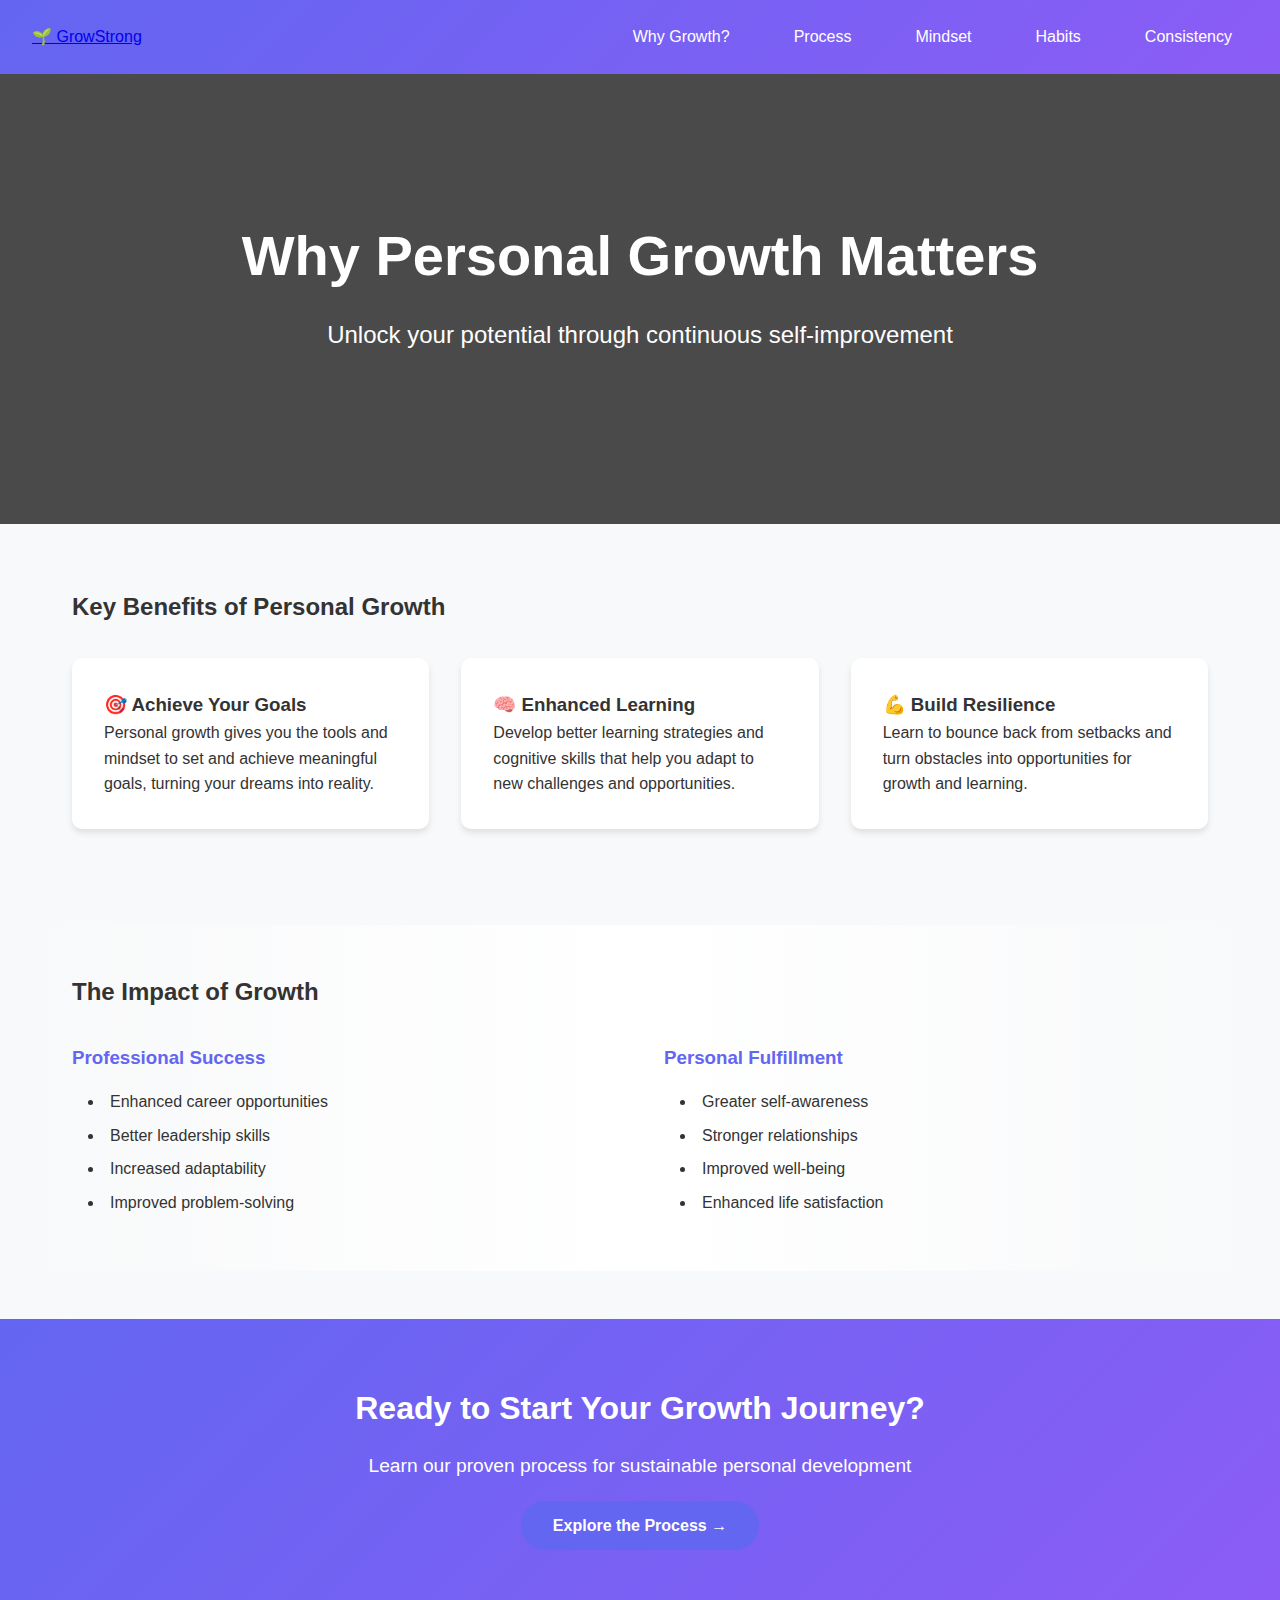
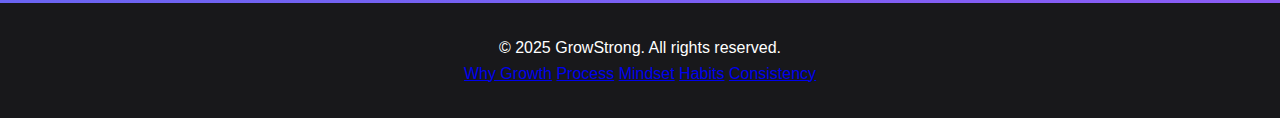
<file: why-growth.html>
<!DOCTYPE html>
<html lang="en">
<head>
    <meta charset="UTF-8">
    <meta name="viewport" content="width=device-width, initial-scale=1.0">
    <meta name="description" content="Discover why personal growth is essential for success and fulfillment. Learn the benefits of continuous self-improvement with GrowStrong.">
    <meta name="keywords" content="personal growth, self-improvement, development, success mindset">
    
    <!-- Open Graph / Social Media -->
    <meta property="og:title" content="Why Growth Matters | GrowStrong">
    <meta property="og:description" content="Discover why personal growth is essential for success and fulfillment. Learn the benefits of continuous self-improvement.">
    <meta property="og:type" content="article">
    <meta property="og:image" content="assets/images/favicon-192.png">
    
    <title>Why Growth Matters | GrowStrong</title>
    
    <!-- Preload Critical Assets -->
    <link rel="preload" href="style.css" as="style">
    <link rel="stylesheet" href="style.css">
    <link rel="icon" type="image/png" href="assets/images/favicon.png">
    <link rel="icon" sizes="192x192" href="assets/images/favicon-192.png">
    <link rel="apple-touch-icon" href="assets/images/favicon-apple.png">
</head>
<body>
    <a href="#main-content" class="skip-to-main">Skip to main content</a>
    
    <nav class="navbar">
        <a href="index.html" class="brand">🌱 GrowStrong</a>
        <div class="nav-links">
            <a href="why-growth.html" class="nav-link" aria-current="page">Why Growth?</a>
            <a href="growth-process.html" class="nav-link">Process</a>
            <a href="mindset.html" class="nav-link">Mindset</a>
            <a href="habits.html" class="nav-link">Habits</a>
            <a href="consistency.html" class="nav-link">Consistency</a>
        </div>
    </nav>

    <main id="main-content">
        <section class="hero content-hero" aria-labelledby="page-title">
            <h1 id="page-title">Why Personal Growth Matters</h1>
            <p class="hero-text">Unlock your potential through continuous self-improvement</p>
        </section>

        <section class="content-section" aria-labelledby="benefits-title">
            <h2 id="benefits-title">Key Benefits of Personal Growth</h2>
            <div class="content-grid">
                <div class="content-card">
                    <h3>🎯 Achieve Your Goals</h3>
                    <p>Personal growth gives you the tools and mindset to set and achieve meaningful goals, turning your dreams into reality.</p>
                </div>
                <div class="content-card">
                    <h3>🧠 Enhanced Learning</h3>
                    <p>Develop better learning strategies and cognitive skills that help you adapt to new challenges and opportunities.</p>
                </div>
                <div class="content-card">
                    <h3>💪 Build Resilience</h3>
                    <p>Learn to bounce back from setbacks and turn obstacles into opportunities for growth and learning.</p>
                </div>
            </div>
        </section>

        <section class="content-section highlight-section" aria-labelledby="impact-title">
            <h2 id="impact-title">The Impact of Growth</h2>
            <div class="content-columns">
                <div class="content-column">
                    <h3>Professional Success</h3>
                    <ul>
                        <li>Enhanced career opportunities</li>
                        <li>Better leadership skills</li>
                        <li>Increased adaptability</li>
                        <li>Improved problem-solving</li>
                    </ul>
                </div>
                <div class="content-column">
                    <h3>Personal Fulfillment</h3>
                    <ul>
                        <li>Greater self-awareness</li>
                        <li>Stronger relationships</li>
                        <li>Improved well-being</li>
                        <li>Enhanced life satisfaction</li>
                    </ul>
                </div>
            </div>
        </section>

        <section class="cta-section">
            <h2>Ready to Start Your Growth Journey?</h2>
            <p>Learn our proven process for sustainable personal development</p>
            <a href="growth-process.html" class="cta-button">Explore the Process →</a>
        </section>
    </main>

    <footer>
        <p>&copy; 2025 GrowStrong. All rights reserved.</p>
        <nav class="footer-links" aria-label="Footer navigation">
            <a href="why-growth.html">Why Growth</a>
            <a href="growth-process.html">Process</a>
            <a href="mindset.html">Mindset</a>
            <a href="habits.html">Habits</a>
            <a href="consistency.html">Consistency</a>
        </nav>
    </footer>
</body>
</html>
</file>
<file: style.css>
/* Basic Reset */
* {
    margin: 0;
    padding: 0;
    box-sizing: border-box;
    font-family: 'Arial', sans-serif;
}

/* Base Styles */
body {
    line-height: 1.6;
    color: #333;
    background-color: #f8f9fa;
    transition: background-color 0.3s, color 0.3s;
}

/* Navigation */
.navbar {
    background: linear-gradient(135deg, #6366f1, #8b5cf6);
    padding: 1rem 2rem;
    position: sticky;
    top: 0;
    z-index: 1000;
    display: flex;
    justify-content: space-between;
    align-items: center;
}

.nav-links {
    display: flex;
    gap: 2rem;
    align-items: center;
}

.nav-link {
    color: white;
    text-decoration: none;
    padding: 0.5rem 1rem;
    border-radius: 4px;
    transition: all 0.3s;
}

.nav-link:hover {
    background: rgba(255, 255, 255, 0.1);
}

/* Hero Section */
.hero {
    background: linear-gradient(rgba(0, 0, 0, 0.7), rgba(0, 0, 0, 0.7)), url('https://source.unsplash.com/1600x900/?growth,success');
    background-size: cover;
    background-position: center;
    height: 80vh;
    display: flex;
    flex-direction: column;
    justify-content: center;
    align-items: center;
    text-align: center;
    color: white;
    padding: 2rem;
}

.hero h1 {
    font-size: 3.5rem;
    margin-bottom: 1rem;
    animation: fadeInUp 1s ease-out;
}

.hero-text {
    font-size: 1.5rem;
    margin-bottom: 2rem;
    animation: fadeInUp 1s ease-out 0.3s;
}

.cta-button {
    background: #6366f1;
    color: white;
    padding: 1rem 2rem;
    border-radius: 50px;
    text-decoration: none;
    font-weight: bold;
    transition: transform 0.3s;
    animation: fadeInUp 1s ease-out 0.6s;
}

.cta-button:hover {
    transform: translateY(-3px);
}

/* Progress Tracker */
.progress-tracker {
    padding: 4rem 2rem;
    background: white;
}

.phases {
    display: grid;
    grid-template-columns: repeat(auto-fit, minmax(250px, 1fr));
    gap: 2rem;
    margin-top: 2rem;
}

.phase {
    text-align: center;
    padding: 2rem;
    border-radius: 10px;
    background: #f8f9fa;
    transition: transform 0.3s;
}

.phase:hover {
    transform: translateY(-5px);
}

.phase-icon {
    font-size: 3rem;
    margin-bottom: 1rem;
}

/* Testimonials */
.testimonials {
    background: #f8f9fa;
    padding: 4rem 2rem;
}

.testimonial-cards {
    display: grid;
    grid-template-columns: repeat(auto-fit, minmax(300px, 1fr));
    gap: 2rem;
    margin-top: 2rem;
}

.testimonial {
    background: white;
    padding: 2rem;
    border-radius: 10px;
    text-align: center;
    box-shadow: 0 4px 6px rgba(0, 0, 0, 0.1);
}

.testimonial-image {
    width: 80px;
    height: 80px;
    border-radius: 50%;
    margin-bottom: 1rem;
}

/* Resources */
.resources {
    padding: 4rem 2rem;
    background: white;
}

.resource-grid {
    display: grid;
    grid-template-columns: repeat(auto-fit, minmax(250px, 1fr));
    gap: 2rem;
    margin-top: 2rem;
}

.resource-card {
    background: #f8f9fa;
    padding: 2rem;
    border-radius: 10px;
    box-shadow: 0 4px 6px rgba(0, 0, 0, 0.1);
}

.resource-card ul {
    list-style-position: inside;
    margin-top: 1rem;
}

/* Calculator */
.calculator {
    background: #f8f9fa;
    padding: 4rem 2rem;
}

.calculator-container {
    max-width: 600px;
    margin: 0 auto;
    background: white;
    padding: 2rem;
    border-radius: 10px;
    box-shadow: 0 4px 6px rgba(0, 0, 0, 0.1);
}

.input-group {
    margin-bottom: 1rem;
}

.input-group label {
    display: block;
    margin-bottom: 0.5rem;
}

.input-group input,
.input-group select {
    width: 100%;
    padding: 0.5rem;
    border: 1px solid #ddd;
    border-radius: 4px;
}

/* Contact Form */
.contact {
    padding: 4rem 2rem;
    background: white;
}

.contact-container {
    max-width: 600px;
    margin: 0 auto;
}

.contact-form {
    display: grid;
    gap: 1rem;
}

.contact-form input,
.contact-form select,
.contact-form textarea {
    width: 100%;
    padding: 0.8rem;
    border: 1px solid #ddd;
    border-radius: 4px;
}

.contact-form textarea {
    height: 150px;
}

/* Newsletter */
.newsletter {
    background: linear-gradient(135deg, #6366f1, #8b5cf6);
    color: white;
    padding: 4rem 2rem;
    text-align: center;
}

.newsletter-form {
    display: flex;
    gap: 1rem;
    max-width: 500px;
    margin: 2rem auto 0;
}

.newsletter-form input {
    flex: 1;
    padding: 0.8rem;
    border: none;
    border-radius: 4px;
}

/* Footer */
footer {
    background: #18181b;
    color: white;
    text-align: center;
    padding: 2rem;
}

/* Buttons */
.btn,
.submit-btn,
.calc-btn,
.download-btn {
    background: #6366f1;
    color: white;
    padding: 0.8rem 1.5rem;
    border: none;
    border-radius: 4px;
    cursor: pointer;
    transition: background-color 0.3s;
}

.btn:hover,
.submit-btn:hover,
.calc-btn:hover,
.download-btn:hover {
    background: #4f46e5;
}

/* Animations */
@keyframes fadeInUp {
    from {
        opacity: 0;
        transform: translateY(20px);
    }
    to {
        opacity: 1;
        transform: translateY(0);
    }
}

/* Content Pages */
.content-hero {
    height: 50vh;
    min-height: 300px;
}

.content-section {
    padding: 4rem 2rem;
    max-width: 1200px;
    margin: 0 auto;
}

.content-grid {
    display: grid;
    grid-template-columns: repeat(auto-fit, minmax(300px, 1fr));
    gap: 2rem;
    margin-top: 2rem;
}

.content-card {
    background: white;
    padding: 2rem;
    border-radius: 10px;
    box-shadow: 0 4px 6px rgba(0, 0, 0, 0.1);
    transition: transform 0.3s ease;
}

.content-card:hover {
    transform: translateY(-5px);
}

.content-columns {
    display: grid;
    grid-template-columns: repeat(auto-fit, minmax(250px, 1fr));
    gap: 3rem;
    margin-top: 2rem;
}

.content-column h3 {
    margin-bottom: 1rem;
    color: #6366f1;
}

.content-column ul {
    list-style-position: inside;
    margin-left: 1rem;
}

.content-column li {
    margin-bottom: 0.5rem;
}

.highlight-section {
    background: linear-gradient(to right, #f8f9fa, white, #f8f9fa);
    border-radius: 10px;
    margin: 2rem auto;
    padding: 3rem 2rem;
}

.cta-section {
    text-align: center;
    padding: 4rem 2rem;
    background: linear-gradient(135deg, #6366f1, #8b5cf6);
    color: white;
    margin-top: 3rem;
}

.cta-section h2 {
    font-size: 2rem;
    margin-bottom: 1rem;
}

.cta-section p {
    margin-bottom: 2rem;
    font-size: 1.2rem;
}

/* System Dark Mode */
@media (prefers-color-scheme: dark) {
    body {
        background: #18181b;
        color: #f3f4f6;
    }

    .navbar {
        background: linear-gradient(135deg, #18181b, #27272a);
    }

    .nav-link,
    .brand {
        color: #f3f4f6;
    }

    .content-card,
    .step-card,
    .calculator-container,
    .resource-card {
        background: #27272a;
        color: #f3f4f6;
    }

    input,
    select,
    textarea {
        background: #27272a;
        color: #f3f4f6;
        border-color: #374151;
    }

    .testimonial {
        background: #27272a;
        color: #f3f4f6;
    }

    .content-card,
    .highlight-section {
        background: #27272a;
    }
    
    .content-column h3 {
        color: #8b5cf6;
    }
    
    .highlight-section {
        background: linear-gradient(to right, #18181b, #27272a, #18181b);
    }
}

/* Progressive Enhancement Styles */
.fade-in-section {
    opacity: 0;
    transform: translateY(20px);
    animation: fadeIn 0.6s ease-out forwards;
}

@keyframes fadeIn {
    to {
        opacity: 1;
        transform: translateY(0);
    }
}

/* Remove JavaScript dependencies */
.calculator-result {
    margin-top: 1rem;
    padding: 1rem;
    border-radius: 4px;
    background: rgba(99, 102, 241, 0.1);
}

.newsletter-form,
.contact-form {
    opacity: 1;
}

/* Responsive Design */
@media (max-width: 768px) {
    .navbar {
        flex-direction: column;
        padding: 1rem;
    }

    .nav-links {
        flex-direction: column;
        width: 100%;
    }

    .hero h1 {
        font-size: 2.5rem;
    }

    .hero-text {
        font-size: 1.2rem;
    }

    .newsletter-form {
        flex-direction: column;
    }
}

/* Print Styles */
@media print {
    .navbar,
    .cta-button,
    .newsletter,
    form,
    .btn {
        display: none !important;
    }

    body {
        background: white !important;
        color: black !important;
        font-size: 12pt;
    }

    .hero {
        height: auto;
        background: none !important;
        color: black !important;
        padding: 0;
    }

    .hero h1 {
        font-size: 24pt;
    }

    .phase,
    .resource-card,
    .testimonial {
        break-inside: avoid;
        page-break-inside: avoid;
        border: 1px solid #ddd;
    }

    a[href]::after {
        content: " (" attr(href) ")";
        font-size: 0.8em;
    }
}

/* Better Mobile Styles */
@media (max-width: 480px) {
    .hero h1 {
        font-size: 2.5rem;
    }

    .hero-text {
        font-size: 1.2rem;
    }

    .phases {
        grid-template-columns: 1fr;
    }

    .resource-grid {
        grid-template-columns: 1fr;
    }

    .testimonial-cards {
        grid-template-columns: 1fr;
    }

    .calculator-container {
        padding: 1rem;
    }
}

/* Focus Styles for Accessibility */
a:focus,
button:focus,
input:focus,
select:focus,
textarea:focus {
    outline: 3px solid #6366f1;
    outline-offset: 2px;
}

/* Skip to Main Content */
.skip-to-main {
    position: absolute;
    left: -9999px;
    z-index: 999;
    padding: 1em;
    background-color: white;
    color: black;
    text-decoration: none;
}

.skip-to-main:focus {
    left: 50%;
    transform: translateX(-50%);
}
</file>
